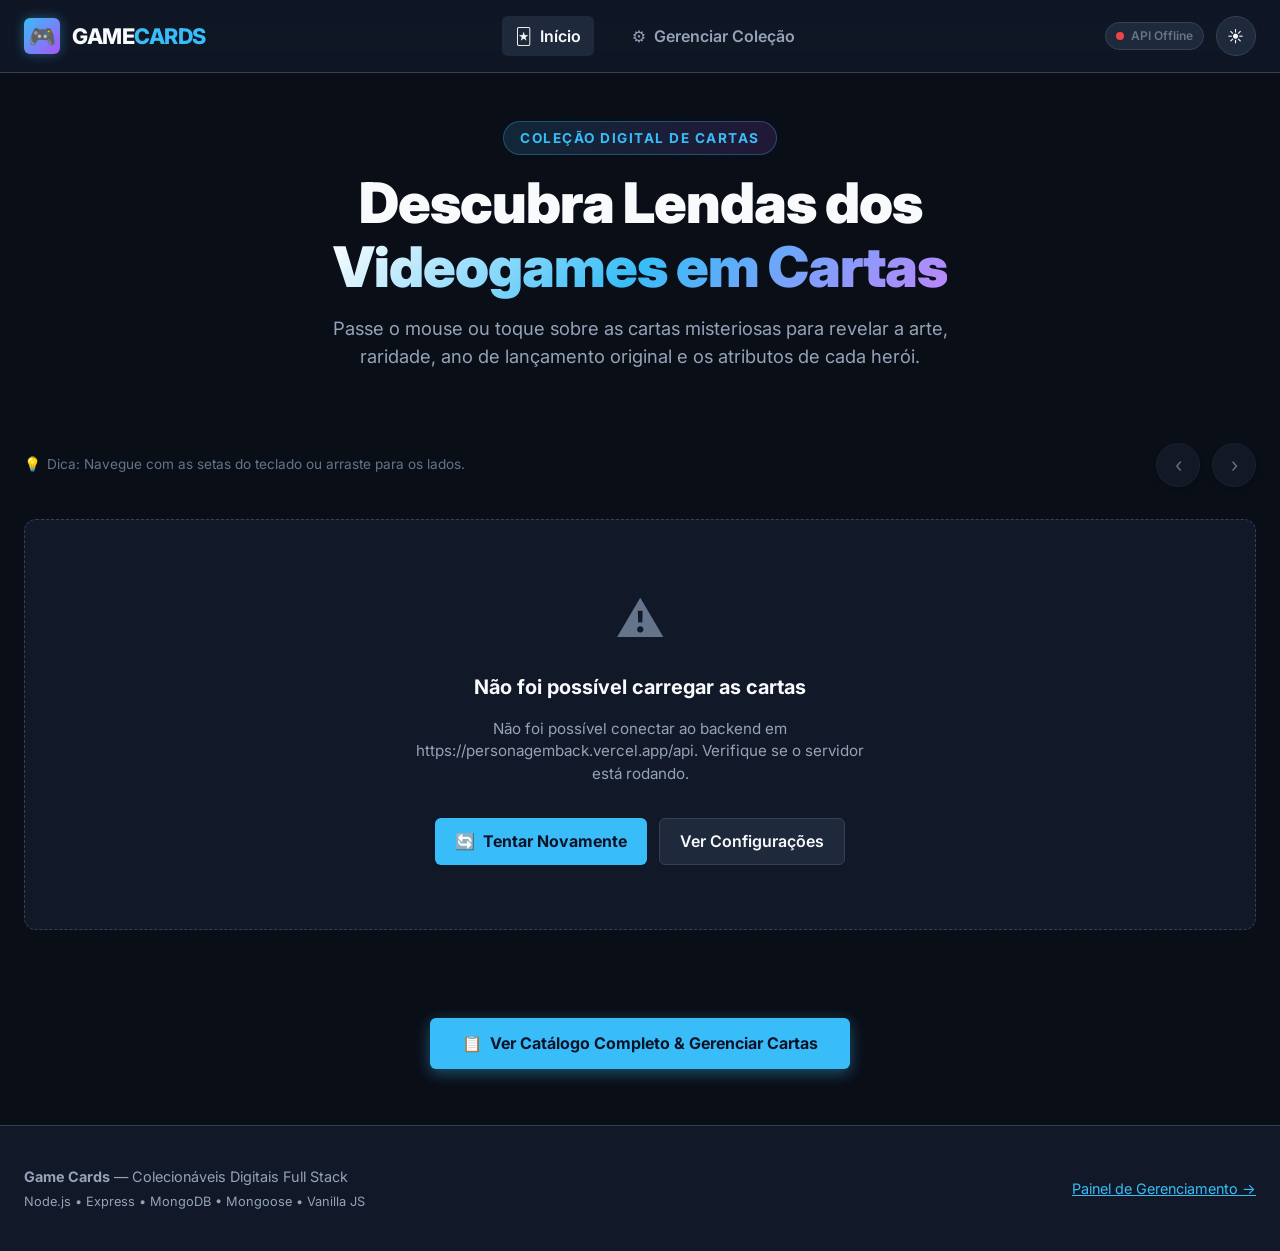
<file: index.html>
<!DOCTYPE html>
<html lang="pt-BR">
<head>
  <meta charset="UTF-8" />
  <meta name="viewport" content="width=device-width, initial-scale=1.0" />
  <meta name="description" content="Coleção digital de cartas colecionáveis de personagens de videogames clássicos e modernos." />
  <title>Game Cards — Coleção Digital de Personagens</title>

  <!-- Google Fonts -->
  <link rel="preconnect" href="https://fonts.googleapis.com" />
  <link rel="preconnect" href="https://fonts.gstatic.com" crossorigin />
  <link href="https://fonts.googleapis.com/css2?family=Inter:wght@400;500;600;700;800;900&display=swap" rel="stylesheet" />

  <!-- Estilos Globais -->
  <link rel="stylesheet" href="css/style.css" />
</head>
<body>
  <!-- Header / Barra de Navegação -->
  <header class="site-header">
    <div class="container nav-container">
      <a href="index.html" class="logo-link">
        <div class="logo-icon">🎮</div>
        <span>GAME<span style="color: var(--primary-accent);">CARDS</span></span>
      </a>

      <nav aria-label="Navegação Principal">
        <ul class="nav-menu">
          <li><a href="index.html" class="nav-link active"><span>🃏</span> Início</a></li>
          <li><a href="characters.html" class="nav-link"><span>⚙️</span> Gerenciar Coleção</a></li>
        </ul>
      </nav>

      <div class="nav-actions">
        <!-- Status da Conexão com a API -->
        <div class="api-status-badge" id="apiStatusBadge" title="Status da API REST">
          <span class="api-status-dot" id="apiStatusDot"></span>
          <span id="apiStatusText">Verificando...</span>
        </div>

        <!-- Botão Alternador de Tema -->
        <button id="themeToggleBtn" class="theme-toggle-btn" aria-label="Alternar entre tema claro e escuro" title="Alternar Tema">
          ☀️
        </button>
      </div>
    </div>
  </header>

  <!-- Conteúdo Principal -->
  <main>
    <!-- Hero Section -->
    <section class="hero-section">
      <div class="container">
        <div class="hero-tag">Coleção Digital de Cartas</div>
        <h1 class="hero-title">
          Descubra Lendas dos <br />
          <span class="hero-title-gradient">Videogames em Cartas</span>
        </h1>
        <p class="hero-subtitle">
          Passe o mouse ou toque sobre as cartas misteriosas para revelar a arte,
          raridade, ano de lançamento original e os atributos de cada herói.
        </p>
      </div>
    </section>

    <!-- Seção do Slider Interativo -->
    <section class="slider-section" aria-label="Carrossel de Cartas de Personagens">
      <div class="container">
        <!-- Controles Superiores do Slider -->
        <div class="slider-controls-top">
          <div class="slider-hint">
            <span>💡</span> Dica: Navegue com as setas do teclado ou arraste para os lados.
          </div>
          <div class="slider-nav-arrows">
            <button id="sliderPrevBtn" class="slider-btn" aria-label="Carta Anterior" title="Carta Anterior">
              ‹
            </button>
            <button id="sliderNextBtn" class="slider-btn" aria-label="Próxima Carta" title="Próxima Carta">
              ›
            </button>
          </div>
        </div>

        <!-- Feedback de Carregamento / Vazio / Erro -->
        <div id="sliderStatus" style="display: none;"></div>

        <!-- Viewport do Slider -->
        <div class="slider-viewport" id="sliderViewport">
          <div class="slider-track" id="sliderTrack">
            <!-- As cartas serão injetadas dinamicamente pelo slider.js -->
          </div>
        </div>

        <!-- Indicadores de Posição (Dots) -->
        <div class="slider-dots" id="sliderDots" role="tablist" aria-label="Indicadores de página de cartas"></div>

        <!-- Botão CTA para Gestão -->
        <div style="text-align: center; margin-top: 3.5rem;">
          <a href="characters.html" class="btn btn-primary" style="padding: 0.85rem 2rem; font-size: 1rem; box-shadow: 0 4px 15px rgba(56, 189, 248, 0.4);">
            <span>📋</span> Ver Catálogo Completo &amp; Gerenciar Cartas
          </a>
        </div>
      </div>
    </section>
  </main>

  <!-- Rodapé -->
  <footer class="site-footer">
    <div class="container footer-content">
      <div>
        <p><strong>Game Cards</strong> — Colecionáveis Digitais Full Stack</p>
        <p style="font-size: 0.8rem; margin-top: 0.25rem;">Node.js • Express • MongoDB • Mongoose • Vanilla JS</p>
      </div>
      <div>
        <a href="characters.html" style="text-decoration: underline; color: var(--primary-accent);">
          Painel de Gerenciamento &rarr;
        </a>
      </div>
    </div>
  </footer>

  <!-- Scripts -->
  <script src="js/api.js"></script>
  <script src="js/slider.js"></script>
  <script>
    // Inicialização do tema e status na página inicial
    document.addEventListener('DOMContentLoaded', () => {
      const themeBtn = document.getElementById('themeToggleBtn');
      const savedTheme = localStorage.getItem('GAME_CARDS_THEME') || 'dark';

      if (savedTheme === 'light') {
        document.body.classList.add('light-theme');
        if (themeBtn) themeBtn.textContent = '🌙';
      } else {
        document.body.classList.remove('light-theme');
        if (themeBtn) themeBtn.textContent = '☀️';
      }

      if (themeBtn) {
        themeBtn.addEventListener('click', () => {
          const isLight = document.body.classList.toggle('light-theme');
          localStorage.setItem('GAME_CARDS_THEME', isLight ? 'light' : 'dark');
          themeBtn.textContent = isLight ? '🌙' : '☀️';
        });
      }

      // Health Check do backend
      async function updateApiBadge() {
        const dot = document.getElementById('apiStatusDot');
        const text = document.getElementById('apiStatusText');
        if (!dot || !text) return;

        try {
          const res = await window.apiService.healthCheck();
          if (res && res.status === 'healthy') {
            dot.className = 'api-status-dot online';
            text.textContent = 'API Online';
          } else {
            dot.className = 'api-status-dot offline';
            text.textContent = 'API Degradada';
          }
        } catch {
          dot.className = 'api-status-dot offline';
          text.textContent = 'API Offline';
        }
      }

      updateApiBadge();
      setInterval(updateApiBadge, 25000);
    });
  </script>
</body>
</html>
</file>
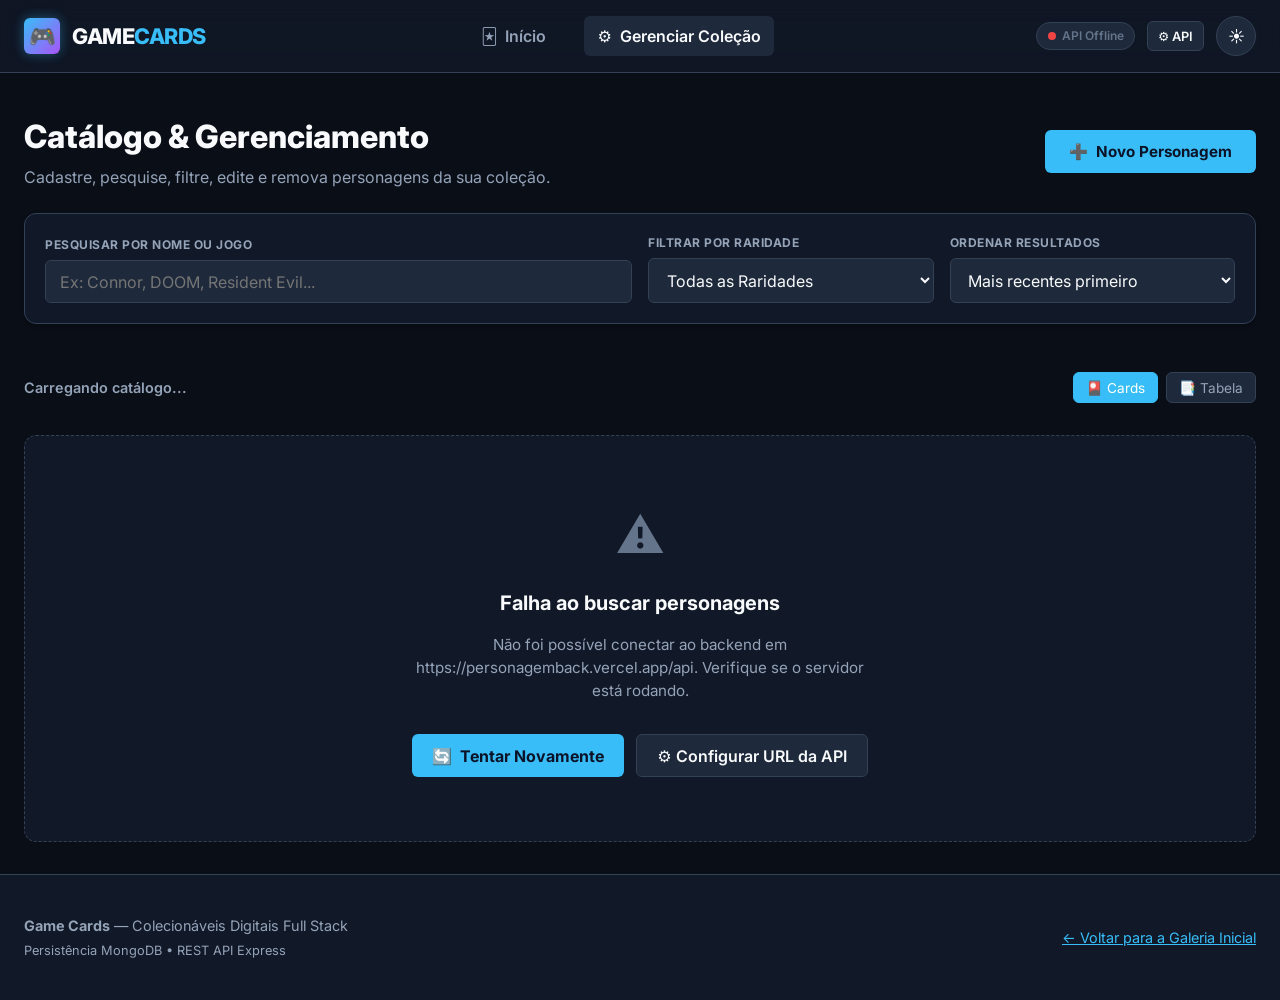
<file: characters.html>
<!DOCTYPE html>
<html lang="pt-BR">
<head>
  <meta charset="UTF-8" />
  <meta name="viewport" content="width=device-width, initial-scale=1.0" />
  <meta name="description" content="Gerenciamento de cartas de personagens: cadastro, edição, exclusão, filtros e busca." />
  <title>Gerenciar Personagens — Game Cards</title>

  <!-- Google Fonts -->
  <link rel="preconnect" href="https://fonts.googleapis.com" />
  <link rel="preconnect" href="https://fonts.gstatic.com" crossorigin />
  <link href="https://fonts.googleapis.com/css2?family=Inter:wght@400;500;600;700;800;900&display=swap" rel="stylesheet" />

  <!-- Estilos Globais -->
  <link rel="stylesheet" href="css/style.css" />
</head>
<body>
  <!-- Header / Barra de Navegação -->
  <header class="site-header">
    <div class="container nav-container">
      <a href="index.html" class="logo-link">
        <div class="logo-icon">🎮</div>
        <span>GAME<span style="color: var(--primary-accent);">CARDS</span></span>
      </a>

      <nav aria-label="Navegação Principal">
        <ul class="nav-menu">
          <li><a href="index.html" class="nav-link"><span>🃏</span> Início</a></li>
          <li><a href="characters.html" class="nav-link active"><span>⚙️</span> Gerenciar Coleção</a></li>
        </ul>
      </nav>

      <div class="nav-actions">
        <!-- Status da Conexão com a API -->
        <div class="api-status-badge" id="apiStatusBadge" title="Status da API REST">
          <span class="api-status-dot" id="apiStatusDot"></span>
          <span id="apiStatusText">Verificando...</span>
        </div>

        <!-- Botão para Configurar URL da API -->
        <button id="configApiBtn" class="btn btn-secondary btn-sm" title="Configurar URL da API (Local / Vercel)" style="padding: 0.4rem 0.6rem;">
          ⚙️ API
        </button>

        <!-- Botão Alternador de Tema -->
        <button id="themeToggleBtn" class="theme-toggle-btn" aria-label="Alternar entre tema claro e escuro" title="Alternar Tema">
          ☀️
        </button>
      </div>
    </div>
  </header>

  <!-- Conteúdo Principal -->
  <main class="container">
    <section class="manage-header-section">
      <div class="manage-title-row">
        <div>
          <h1 class="manage-title">Catálogo &amp; Gerenciamento</h1>
          <p style="color: var(--text-secondary); margin-top: 0.25rem;">
            Cadastre, pesquise, filtre, edite e remova personagens da sua coleção.
          </p>
        </div>
        <div>
          <button id="addCharacterBtn" class="btn btn-primary" style="padding: 0.75rem 1.5rem; font-size: 0.95rem;">
            <span>➕</span> Novo Personagem
          </button>
        </div>
      </div>

      <!-- Barra de Filtros, Busca e Ordenação -->
      <div class="filters-toolbar" role="search" aria-label="Filtros de personagens">
        <!-- Campo de Busca Textual -->
        <div class="filter-group" style="grid-column: span 2;">
          <label for="searchInput" class="filter-label">Pesquisar por Nome ou Jogo</label>
          <input
            type="text"
            id="searchInput"
            class="form-control"
            placeholder="Ex: Connor, DOOM, Resident Evil..."
            autocomplete="off"
          />
        </div>

        <!-- Filtro por Raridade -->
        <div class="filter-group">
          <label for="rarityFilter" class="filter-label">Filtrar por Raridade</label>
          <select id="rarityFilter" class="form-control">
            <option value="">Todas as Raridades</option>
            <option value="Comum">Comum</option>
            <option value="Incomum">Incomum</option>
            <option value="Rara">Rara</option>
            <option value="Épica">Épica</option>
            <option value="Lendária">Lendária</option>
            <option value="Mítica">Mítica</option>
          </select>
        </div>

        <!-- Ordenação -->
        <div class="filter-group">
          <label for="sortSelect" class="filter-label">Ordenar Resultados</label>
          <select id="sortSelect" class="form-control">
            <option value="createdAt_desc">Mais recentes primeiro</option>
            <option value="createdAt_asc">Mais antigos primeiro</option>
            <option value="price_asc">Preço: Menor para Maior</option>
            <option value="price_desc">Preço: Maior para Menor</option>
            <option value="releaseDate_desc">Lançamento: Mais Recente</option>
            <option value="releaseDate_asc">Lançamento: Mais Antigo</option>
            <option value="name_asc">Nome do Personagem (A-Z)</option>
          </select>
        </div>
      </div>
    </section>

    <!-- Barra de Alternância de Exibição -->
    <div class="view-switch-bar">
      <span class="results-counter" id="resultsCount">Carregando catálogo...</span>
      <div class="view-buttons">
        <button id="gridViewBtn" class="view-btn active" title="Visualização em Cards">🎴 Cards</button>
        <button id="tableViewBtn" class="view-btn" title="Visualização em Tabela">📑 Tabela</button>
      </div>
    </div>

    <!-- Container de Estados: Loading, Vazio, Erro -->
    <div id="manageStatus" style="display: none;"></div>

    <!-- Visualização em Grid de Cards -->
    <section id="charactersGrid" class="characters-grid" aria-label="Grade de Personagens"></section>

    <!-- Visualização em Tabela -->
    <div id="charactersTableWrap" class="table-responsive" style="display: none;">
      <table class="characters-table">
        <thead>
          <tr>
            <th>Miniatura</th>
            <th>Personagem</th>
            <th>Jogo de Origem</th>
            <th>Raridade</th>
            <th>Lançamento</th>
            <th>Preço</th>
            <th>Ações</th>
          </tr>
        </thead>
        <tbody id="charactersTableBody"></tbody>
      </table>
    </div>
  </main>

  <!-- ==========================================
       MODAL DE CADASTRO / EDIÇÃO
       ========================================== -->
  <div id="characterModal" class="modal-backdrop" role="dialog" aria-modal="true" aria-labelledby="modalTitle">
    <div class="modal-container">
      <div class="modal-header">
        <h2 id="modalTitle" class="modal-title">Cadastrar Novo Personagem</h2>
        <button id="modalCloseBtn" class="modal-close-btn" aria-label="Fechar">&times;</button>
      </div>

      <form id="characterForm">
        <div class="modal-body">
          <input type="hidden" id="charId" />

          <!-- Nome -->
          <div class="filter-group">
            <label for="charName" class="filter-label">Nome do Personagem *</label>
            <input type="text" id="charName" class="form-control" placeholder="Ex: Geralt de Rívia" required minlength="2" maxlength="100" />
          </div>

          <!-- Jogo -->
          <div class="filter-group">
            <label for="charGame" class="filter-label">Jogo de Origem *</label>
            <input type="text" id="charGame" class="form-control" placeholder="Ex: The Witcher 3: Wild Hunt" required minlength="2" maxlength="120" />
          </div>

          <!-- Data de Lançamento e Raridade (em linha) -->
          <div style="display: grid; grid-template-columns: 1fr 1fr; gap: 1rem;">
            <div class="filter-group">
              <label for="charReleaseDate" class="filter-label">Data de Lançamento *</label>
              <input type="date" id="charReleaseDate" class="form-control" required />
            </div>

            <div class="filter-group">
              <label for="charRarity" class="filter-label">Raridade da Carta *</label>
              <select id="charRarity" class="form-control" required>
                <option value="Comum">Comum</option>
                <option value="Incomum">Incomum</option>
                <option value="Rara">Rara</option>
                <option value="Épica">Épica</option>
                <option value="Lendária">Lendária</option>
                <option value="Mítica">Mítica</option>
              </select>
            </div>
          </div>

          <!-- Preço -->
          <div class="filter-group">
            <label for="charPrice" class="filter-label">Preço da Carta (R$) *</label>
            <input type="number" id="charPrice" class="form-control" placeholder="Ex: 49.90" step="0.01" min="0" required />
          </div>

          <!-- URL ou Caminho da Imagem -->
          <div class="filter-group">
            <label for="charImageUrl" class="filter-label">URL ou Caminho da Imagem *</label>
            <input type="text" id="charImageUrl" class="form-control" placeholder="Ex: assets/placeholders/connor-detroit.svg ou URL web" required />
            <small style="color: var(--text-muted); font-size: 0.75rem; margin-top: 0.25rem;">
              Selecione um placeholder local rápido ou digite um caminho/URL:
            </small>
            <div class="placeholder-suggestions">
              <span class="placeholder-pill" data-path="assets/placeholders/connor-detroit.svg">Connor (Detroit)</span>
              <span class="placeholder-pill" data-path="assets/placeholders/arthur-morgan-rdr2.svg">Arthur (RDR2)</span>
              <span class="placeholder-pill" data-path="assets/placeholders/doom-slayer-doom.svg">Doom Slayer</span>
              <span class="placeholder-pill" data-path="assets/placeholders/bayonetta.svg">Bayonetta</span>
              <span class="placeholder-pill" data-path="assets/placeholders/leon-resident-evil.svg">Leon (RE2)</span>
              <span class="placeholder-pill" data-path="assets/placeholders/default-card.svg">Padrão Geral</span>
            </div>
          </div>

          <!-- Descrição Opcional -->
          <div class="filter-group">
            <label for="charDescription" class="filter-label">Descrição / Lore (Opcional)</label>
            <textarea id="charDescription" class="form-control" rows="3" placeholder="Breve biografia ou curiosidade sobre o personagem..." maxlength="1000"></textarea>
          </div>
        </div>

        <div class="modal-footer">
          <button type="button" id="modalCancelBtn" class="btn btn-secondary">Cancelar</button>
          <button type="submit" id="modalSaveBtn" class="btn btn-primary">Salvar Personagem</button>
        </div>
      </form>
    </div>
  </div>

  <!-- ==========================================
       MODAL DE CONFIRMAÇÃO DE EXCLUSÃO
       ========================================== -->
  <div id="deleteModal" class="modal-backdrop" role="dialog" aria-modal="true" aria-labelledby="deleteModalTitle">
    <div class="modal-container" style="max-width: 440px;">
      <div class="modal-header">
        <h2 id="deleteModalTitle" class="modal-title" style="color: var(--danger);">Confirmar Exclusão</h2>
        <button id="deleteCloseBtn" class="modal-close-btn">&times;</button>
      </div>
      <div class="modal-body">
        <p>Tem certeza de que deseja remover o personagem <strong id="deleteCharName"></strong> da coleção?</p>
        <p style="color: var(--text-muted); font-size: 0.85rem;">
          Esta ação excluirá permanentemente o registro no banco de dados MongoDB e não poderá ser desfeita.
        </p>
      </div>
      <div class="modal-footer">
        <button type="button" id="cancelDeleteBtn" class="btn btn-secondary">Cancelar</button>
        <button type="button" id="confirmDeleteBtn" class="btn btn-danger">Sim, Excluir</button>
      </div>
    </div>
  </div>

  <!-- ==========================================
       MODAL DE DETALHES COMPLETOS
       ========================================== -->
  <div id="detailModal" class="modal-backdrop" role="dialog" aria-modal="true" aria-labelledby="detailModalTitle">
    <div class="modal-container" style="max-width: 520px;">
      <div class="modal-header">
        <h2 id="detailModalTitle" class="modal-title">Ficha do Personagem</h2>
        <button id="detailModalClose" class="modal-close-btn">&times;</button>
      </div>
      <div class="modal-body" id="detailModalBody"></div>
      <div class="modal-footer">
        <button type="button" class="btn btn-secondary" onclick="document.getElementById('detailModal').classList.remove('open')">Fechar</button>
      </div>
    </div>
  </div>

  <!-- ==========================================
       MODAL DE CONFIGURAÇÃO DA URL DA API
       ========================================== -->
  <div id="configApiModal" class="modal-backdrop" role="dialog" aria-modal="true" aria-labelledby="configApiTitle">
    <div class="modal-container" style="max-width: 480px;">
      <div class="modal-header">
        <h2 id="configApiTitle" class="modal-title">Configurar URL da API</h2>
        <button id="configApiCloseBtn" class="modal-close-btn">&times;</button>
      </div>
      <form id="configApiForm">
        <div class="modal-body">
          <p style="font-size: 0.9rem; color: var(--text-secondary);">
            Como o frontend pode ser hospedado em um domínio independente da API (ex: Vercel),
            você pode configurar o endereço da API diretamente aqui sem alterar o código.
          </p>
          <div class="filter-group">
            <label for="apiUrlInput" class="filter-label">Endpoint Base da API</label>
            <input type="text" id="apiUrlInput" class="form-control" placeholder="http://localhost:5000/api ou https://meu-backend.vercel.app/api" required />
          </div>
        </div>
        <div class="modal-footer">
          <button type="button" id="resetApiUrlBtn" class="btn btn-secondary" style="margin-right: auto;">Restaurar Padrão</button>
          <button type="button" id="configApiCancelBtn" class="btn btn-secondary">Cancelar</button>
          <button type="submit" class="btn btn-primary">Salvar URL</button>
        </div>
      </form>
    </div>
  </div>

  <!-- Container de Toasts -->
  <div id="toastContainer" class="toast-container" aria-live="polite"></div>

  <!-- Rodapé -->
  <footer class="site-footer">
    <div class="container footer-content">
      <div>
        <p><strong>Game Cards</strong> — Colecionáveis Digitais Full Stack</p>
        <p style="font-size: 0.8rem; margin-top: 0.25rem;">Persistência MongoDB • REST API Express</p>
      </div>
      <div>
        <a href="index.html" style="text-decoration: underline; color: var(--primary-accent);">
          &larr; Voltar para a Galeria Inicial
        </a>
      </div>
    </div>
  </footer>

  <!-- Scripts -->
  <script src="js/api.js"></script>
  <script src="js/characters.js"></script>
</body>
</html>
</file>
<file: css/style.css>
/* ==========================================================================
   GAME CARDS — DESIGN SYSTEM & ESTILOS PRINCIPAIS
   Tema Escuro Padrão com Suporte a Tema Claro
   Identidade Visual por Raridade & Efeito Blur nas Cartas
   ========================================================================== */

:root {
  /* Paleta Base - Tema Escuro (Default) */
  --bg-primary: #0a0e17;
  --bg-secondary: #111827;
  --bg-card: #182234;
  --bg-card-hover: #1e2c42;
  --bg-surface: #1e293b;
  --bg-overlay: rgba(10, 14, 23, 0.85);

  --text-primary: #f8fafc;
  --text-secondary: #94a3b8;
  --text-muted: #64748b;

  --border-color: #334155;
  --border-focus: #38bdf8;

  --primary-accent: #38bdf8;
  --primary-hover: #0284c7;
  --danger: #ef4444;
  --danger-hover: #dc2626;
  --success: #10b981;
  --warning: #f59e0b;

  /* Raridades - Cores & Gradientes */
  --rarity-comum: #94a3b8;
  --rarity-comum-bg: rgba(148, 163, 184, 0.12);
  --rarity-comum-glow: 0 0 16px rgba(148, 163, 184, 0.35);

  --rarity-incomum: #10b981;
  --rarity-incomum-bg: rgba(16, 185, 129, 0.15);
  --rarity-incomum-glow: 0 0 20px rgba(16, 185, 129, 0.45);

  --rarity-rara: #3b82f6;
  --rarity-rara-bg: rgba(59, 130, 246, 0.15);
  --rarity-rara-glow: 0 0 24px rgba(59, 130, 246, 0.5);

  --rarity-epica: #a855f7;
  --rarity-epica-bg: rgba(168, 85, 247, 0.18);
  --rarity-epica-glow: 0 0 28px rgba(168, 85, 247, 0.55);

  --rarity-lendaria: #f59e0b;
  --rarity-lendaria-bg: rgba(245, 158, 11, 0.2);
  --rarity-lendaria-glow: 0 0 32px rgba(245, 158, 11, 0.65);

  --rarity-mitica: #f43f5e;
  --rarity-mitica-gradient: linear-gradient(135deg, #f43f5e, #ec4899, #8b5cf6, #06b6d4);
  --rarity-mitica-bg: rgba(244, 63, 94, 0.22);
  --rarity-mitica-glow: 0 0 36px rgba(244, 63, 94, 0.7);

  /* Sombras & Efeitos */
  --shadow-sm: 0 2px 4px rgba(0, 0, 0, 0.3);
  --shadow-md: 0 8px 16px rgba(0, 0, 0, 0.4);
  --shadow-lg: 0 16px 32px rgba(0, 0, 0, 0.55);
  --shadow-card: 0 12px 24px rgba(0, 0, 0, 0.5);

  --radius-sm: 6px;
  --radius-md: 12px;
  --radius-lg: 18px;
  --radius-full: 9999px;

  --transition-fast: 0.15s ease;
  --transition-normal: 0.3s ease;
  --transition-slow: 0.5s cubic-bezier(0.16, 1, 0.3, 1);

  --blur-intensity: 10px;
}

/* Tema Claro */
body.light-theme {
  --bg-primary: #f1f5f9;
  --bg-secondary: #ffffff;
  --bg-card: #ffffff;
  --bg-card-hover: #f8fafc;
  --bg-surface: #e2e8f0;
  --bg-overlay: rgba(241, 245, 249, 0.88);

  --text-primary: #0f172a;
  --text-secondary: #475569;
  --text-muted: #64748b;

  --border-color: #cbd5e1;
  --border-focus: #0284c7;

  --primary-accent: #0284c7;
  --primary-hover: #0369a1;

  --shadow-sm: 0 2px 4px rgba(0, 0, 0, 0.05);
  --shadow-md: 0 8px 16px rgba(0, 0, 0, 0.08);
  --shadow-lg: 0 16px 32px rgba(0, 0, 0, 0.12);
  --shadow-card: 0 10px 25px rgba(0, 0, 0, 0.1);
}

/* ==========================================================================
   RESET & TIPOGRAFIA
   ========================================================================== */

* {
  margin: 0;
  padding: 0;
  box-sizing: border-box;
}

html {
  font-family: 'Inter', system-ui, -apple-system, BlinkMacSystemFont, 'Segoe UI', Roboto, sans-serif;
  scroll-behavior: smooth;
  font-size: 16px;
}

body {
  background-color: var(--bg-primary);
  color: var(--text-primary);
  min-height: 100vh;
  display: flex;
  flex-direction: column;
  line-height: 1.5;
  transition: background-color var(--transition-normal), color var(--transition-normal);
  overflow-x: hidden;
}

a {
  color: inherit;
  text-decoration: none;
}

button, input, select, textarea {
  font-family: inherit;
  font-size: inherit;
  color: inherit;
}

button {
  cursor: pointer;
  border: none;
  background: none;
}

img {
  max-width: 100%;
  display: block;
}

.container {
  width: 100%;
  max-width: 1280px;
  margin: 0 auto;
  padding: 0 1.5rem;
}

/* ==========================================================================
   HEADER & NAVEGAÇÃO
   ========================================================================== */

.site-header {
  position: sticky;
  top: 0;
  z-index: 100;
  background-color: rgba(17, 24, 39, 0.85);
  backdrop-filter: blur(12px);
  -webkit-backdrop-filter: blur(12px);
  border-bottom: 1px solid var(--border-color);
  transition: background-color var(--transition-normal), border-color var(--transition-normal);
}

body.light-theme .site-header {
  background-color: rgba(255, 255, 255, 0.88);
}

.nav-container {
  display: flex;
  align-items: center;
  justify-content: space-between;
  height: 4.5rem;
}

.logo-link {
  display: flex;
  align-items: center;
  gap: 0.75rem;
  font-weight: 800;
  font-size: 1.35rem;
  letter-spacing: -0.5px;
}

.logo-icon {
  width: 2.25rem;
  height: 2.25rem;
  background: linear-gradient(135deg, var(--primary-accent), #a855f7);
  border-radius: var(--radius-sm);
  display: flex;
  align-items: center;
  justify-content: center;
  box-shadow: 0 0 12px rgba(56, 189, 248, 0.4);
}

.nav-menu {
  display: flex;
  align-items: center;
  gap: 1.5rem;
  list-style: none;
}

.nav-link {
  font-weight: 600;
  color: var(--text-secondary);
  padding: 0.5rem 0.85rem;
  border-radius: var(--radius-sm);
  transition: color var(--transition-fast), background-color var(--transition-fast);
  display: flex;
  align-items: center;
  gap: 0.5rem;
}

.nav-link:hover, .nav-link.active {
  color: var(--text-primary);
  background-color: var(--bg-surface);
}

.nav-actions {
  display: flex;
  align-items: center;
  gap: 0.75rem;
}

.theme-toggle-btn {
  width: 2.5rem;
  height: 2.5rem;
  border-radius: var(--radius-full);
  display: flex;
  align-items: center;
  justify-content: center;
  background-color: var(--bg-surface);
  color: var(--text-primary);
  border: 1px solid var(--border-color);
  transition: transform var(--transition-fast), background-color var(--transition-fast);
}

.theme-toggle-btn:hover {
  transform: rotate(15deg) scale(1.05);
}

.api-status-badge {
  display: inline-flex;
  align-items: center;
  gap: 0.4rem;
  font-size: 0.75rem;
  font-weight: 600;
  padding: 0.25rem 0.65rem;
  border-radius: var(--radius-full);
  background-color: var(--bg-surface);
  border: 1px solid var(--border-color);
  color: var(--text-muted);
}

.api-status-dot {
  width: 0.5rem;
  height: 0.5rem;
  border-radius: 50%;
  background-color: var(--text-muted);
}

.api-status-dot.online {
  background-color: var(--success);
  box-shadow: 0 0 8px var(--success);
}

.api-status-dot.offline {
  background-color: var(--danger);
}

/* ==========================================================================
   HERO SECTION
   ========================================================================== */

.hero-section {
  padding: 3rem 0 1.5rem;
  text-align: center;
}

.hero-tag {
  display: inline-flex;
  align-items: center;
  gap: 0.5rem;
  background: linear-gradient(90deg, rgba(56, 189, 248, 0.15), rgba(168, 85, 247, 0.15));
  border: 1px solid rgba(56, 189, 248, 0.3);
  padding: 0.35rem 1rem;
  border-radius: var(--radius-full);
  font-size: 0.85rem;
  font-weight: 700;
  color: var(--primary-accent);
  margin-bottom: 1rem;
  text-transform: uppercase;
  letter-spacing: 1.5px;
}

.hero-title {
  font-size: clamp(2rem, 5vw, 3.5rem);
  font-weight: 900;
  line-height: 1.15;
  margin-bottom: 1rem;
  letter-spacing: -1px;
}

.hero-title-gradient {
  background: linear-gradient(135deg, #ffffff 0%, var(--primary-accent) 50%, #c084fc 100%);
  -webkit-background-clip: text;
  -webkit-text-fill-color: transparent;
}

body.light-theme .hero-title-gradient {
  background: linear-gradient(135deg, #0f172a 0%, #0284c7 50%, #7e22ce 100%);
  -webkit-background-clip: text;
  -webkit-text-fill-color: transparent;
}

.hero-subtitle {
  font-size: 1.15rem;
  color: var(--text-secondary);
  max-width: 640px;
  margin: 0 auto 1.5rem;
}

/* ==========================================================================
   SLIDER PRINCIPAL DE CARTAS
   ========================================================================== */

.slider-section {
  padding: 1.5rem 0 3.5rem;
  position: relative;
}

.slider-controls-top {
  display: flex;
  align-items: center;
  justify-content: space-between;
  margin-bottom: 1.5rem;
}

.slider-hint {
  font-size: 0.85rem;
  color: var(--text-muted);
  display: flex;
  align-items: center;
  gap: 0.4rem;
}

.slider-nav-arrows {
  display: flex;
  gap: 0.75rem;
}

.slider-btn {
  width: 2.75rem;
  height: 2.75rem;
  border-radius: 50%;
  background-color: var(--bg-surface);
  border: 1px solid var(--border-color);
  color: var(--text-primary);
  display: flex;
  align-items: center;
  justify-content: center;
  font-size: 1.25rem;
  transition: all var(--transition-fast);
  box-shadow: var(--shadow-sm);
}

.slider-btn:hover:not(:disabled) {
  background-color: var(--primary-accent);
  color: #ffffff;
  border-color: var(--primary-accent);
  transform: scale(1.08);
}

.slider-btn:disabled {
  opacity: 0.4;
  cursor: not-allowed;
}

/* Wrapper e Trilha do Slider */
.slider-viewport {
  overflow: hidden;
  position: relative;
  padding: 1.5rem 0.5rem;
  cursor: grab;
  user-select: none;
}

.slider-viewport.grabbing {
  cursor: grabbing;
}

.slider-track {
  display: flex;
  gap: 2rem;
  transition: transform var(--transition-slow);
  will-change: transform;
}

/* Indicadores de Posição (Dots) */
.slider-dots {
  display: flex;
  justify-content: center;
  align-items: center;
  gap: 0.5rem;
  margin-top: 1.75rem;
}

.slider-dot {
  width: 0.75rem;
  height: 0.75rem;
  border-radius: var(--radius-full);
  background-color: var(--border-color);
  transition: all var(--transition-fast);
  border: none;
  padding: 0;
}

.slider-dot.active {
  width: 2rem;
  background-color: var(--primary-accent);
  box-shadow: 0 0 10px var(--primary-accent);
}

/* ==========================================================================
   ESTRUTURA VISUAL DA CARTA & EFEITO BLUR MISTERIOSO
   ========================================================================== */

.game-card {
  flex: 0 0 320px;
  width: 320px;
  background-color: var(--bg-card);
  border-radius: var(--radius-lg);
  border: 2px solid var(--border-color);
  box-shadow: var(--shadow-card);
  overflow: hidden;
  position: relative;
  transition: transform var(--transition-normal), box-shadow var(--transition-normal), border-color var(--transition-normal);
  display: flex;
  flex-direction: column;
  outline: none;
}

/* Identidades Visuais de Raridade para as Cartas */
.game-card.rarity-comum {
  --current-rarity-color: var(--rarity-comum);
  --current-rarity-glow: var(--rarity-comum-glow);
}
.game-card.rarity-incomum {
  --current-rarity-color: var(--rarity-incomum);
  --current-rarity-glow: var(--rarity-incomum-glow);
}
.game-card.rarity-rara {
  --current-rarity-color: var(--rarity-rara);
  --current-rarity-glow: var(--rarity-rara-glow);
}
.game-card.rarity-epica {
  --current-rarity-color: var(--rarity-epica);
  --current-rarity-glow: var(--rarity-epica-glow);
}
.game-card.rarity-lendaria {
  --current-rarity-color: var(--rarity-lendaria);
  --current-rarity-glow: var(--rarity-lendaria-glow);
}
.game-card.rarity-mitica {
  --current-rarity-color: var(--rarity-mitica);
  --current-rarity-glow: var(--rarity-mitica-glow);
}

/* Recipiente da Imagem com Blur */
.card-media-wrapper {
  position: relative;
  width: 100%;
  height: 380px;
  overflow: hidden;
  background-color: #050811;
}

/* Imagem Desfocada por Padrão */
.card-image {
  width: 100%;
  height: 100%;
  object-fit: cover;
  filter: blur(var(--blur-intensity)) brightness(0.65);
  transform: scale(1.08);
  transition: filter var(--transition-slow), transform var(--transition-slow);
  will-change: filter, transform;
}

/* Overlay de "Carta Misteriosa" (Aparece no estado desfocado) */
.card-mystery-overlay {
  position: absolute;
  top: 0;
  left: 0;
  width: 100%;
  height: 100%;
  display: flex;
  flex-direction: column;
  align-items: center;
  justify-content: center;
  gap: 0.5rem;
  background: radial-gradient(circle, rgba(10, 14, 23, 0.4) 0%, rgba(10, 14, 23, 0.8) 100%);
  opacity: 1;
  transition: opacity var(--transition-normal);
  pointer-events: none;
}

.mystery-icon {
  width: 3.5rem;
  height: 3.5rem;
  border-radius: 50%;
  background: rgba(255, 255, 255, 0.08);
  border: 1px solid rgba(255, 255, 255, 0.2);
  display: flex;
  align-items: center;
  justify-content: center;
  font-size: 1.5rem;
  color: var(--primary-accent);
  animation: pulse-mystery 2s infinite ease-in-out;
}

.mystery-text {
  font-size: 0.75rem;
  font-weight: 700;
  letter-spacing: 2px;
  color: #e2e8f0;
  text-transform: uppercase;
}

@keyframes pulse-mystery {
  0%, 100% {
    transform: scale(1);
    box-shadow: 0 0 10px rgba(56, 189, 248, 0.3);
  }
  50% {
    transform: scale(1.08);
    box-shadow: 0 0 20px rgba(56, 189, 248, 0.6);
  }
}

/* Badge de Raridade (Sempre Visível no topo da carta) */
.card-rarity-badge {
  position: absolute;
  top: 1rem;
  right: 1rem;
  z-index: 5;
  font-size: 0.7rem;
  font-weight: 800;
  text-transform: uppercase;
  letter-spacing: 1px;
  padding: 0.3rem 0.75rem;
  border-radius: var(--radius-full);
  background-color: var(--bg-surface);
  color: var(--current-rarity-color);
  border: 1.5px solid var(--current-rarity-color);
  box-shadow: 0 2px 8px rgba(0, 0, 0, 0.4);
}

.game-card.rarity-mitica .card-rarity-badge {
  background: var(--rarity-mitica-gradient);
  color: #ffffff;
  border: none;
}

/* Área de Informações da Carta */
.card-content {
  padding: 1.25rem;
  background-color: var(--bg-card);
  border-top: 1px solid var(--border-color);
  display: flex;
  flex-direction: column;
  gap: 0.5rem;
  position: relative;
  z-index: 2;
  transition: transform var(--transition-normal), background-color var(--transition-normal);
}

.card-title {
  font-size: 1.25rem;
  font-weight: 800;
  line-height: 1.2;
  color: var(--text-primary);
  white-space: nowrap;
  overflow: hidden;
  text-overflow: ellipsis;
}

.card-game {
  font-size: 0.875rem;
  font-weight: 600;
  color: var(--text-secondary);
  white-space: nowrap;
  overflow: hidden;
  text-overflow: ellipsis;
}

.card-meta-row {
  display: flex;
  align-items: center;
  justify-content: space-between;
  margin-top: 0.5rem;
  padding-top: 0.65rem;
  border-top: 1px dashed var(--border-color);
}

.card-release-year {
  font-size: 0.75rem;
  font-weight: 700;
  color: var(--text-muted);
  letter-spacing: 0.5px;
}

.card-price {
  font-size: 1.15rem;
  font-weight: 800;
  color: var(--primary-accent);
}

/* Efeito Hover, Foco de Teclado e Toque Ativo (REVELAÇÃO DO BLUR) */
.game-card:hover,
.game-card:focus-visible,
.game-card.revealed {
  transform: translateY(-8px) scale(1.02);
  border-color: var(--current-rarity-color);
  box-shadow: var(--current-rarity-glow);
}

.game-card:hover .card-image,
.game-card:focus-visible .card-image,
.game-card.revealed .card-image {
  filter: blur(0px) brightness(1);
  transform: scale(1);
}

.game-card:hover .card-mystery-overlay,
.game-card:focus-visible .card-mystery-overlay,
.game-card.revealed .card-mystery-overlay {
  opacity: 0;
}

.game-card:hover .card-title,
.game-card:focus-visible .card-title,
.game-card.revealed .card-title {
  color: var(--current-rarity-color);
}

/* ==========================================================================
   PÁGINA DE GERENCIAMENTO (CHARACTERS.HTML)
   ========================================================================== */

.manage-header-section {
  padding: 2.5rem 0 1.5rem;
  display: flex;
  flex-direction: column;
  gap: 1.5rem;
}

.manage-title-row {
  display: flex;
  align-items: center;
  justify-content: space-between;
  flex-wrap: wrap;
  gap: 1rem;
}

.manage-title {
  font-size: 2rem;
  font-weight: 800;
}

/* Barra de Filtros e Busca */
.filters-toolbar {
  background-color: var(--bg-secondary);
  border: 1px solid var(--border-color);
  border-radius: var(--radius-md);
  padding: 1.25rem;
  display: grid;
  grid-template-columns: repeat(auto-fit, minmax(200px, 1fr));
  gap: 1rem;
  align-items: end;
  box-shadow: var(--shadow-sm);
}

.filter-group {
  display: flex;
  flex-direction: column;
  gap: 0.4rem;
}

.filter-label {
  font-size: 0.75rem;
  font-weight: 700;
  text-transform: uppercase;
  letter-spacing: 0.5px;
  color: var(--text-secondary);
}

.form-control {
  width: 100%;
  padding: 0.65rem 0.85rem;
  background-color: var(--bg-surface);
  border: 1px solid var(--border-color);
  border-radius: var(--radius-sm);
  color: var(--text-primary);
  outline: none;
  transition: border-color var(--transition-fast), box-shadow var(--transition-fast);
}

.form-control:focus {
  border-color: var(--border-focus);
  box-shadow: 0 0 0 3px rgba(56, 189, 248, 0.2);
}

/* Botões */
.btn {
  display: inline-flex;
  align-items: center;
  justify-content: center;
  gap: 0.5rem;
  padding: 0.65rem 1.25rem;
  font-weight: 600;
  border-radius: var(--radius-sm);
  transition: all var(--transition-fast);
  white-space: nowrap;
}

.btn-primary {
  background-color: var(--primary-accent);
  color: #0b1329;
  font-weight: 700;
}

.btn-primary:hover {
  background-color: var(--primary-hover);
  color: #ffffff;
}

.btn-secondary {
  background-color: var(--bg-surface);
  border: 1px solid var(--border-color);
  color: var(--text-primary);
}

.btn-secondary:hover {
  background-color: var(--border-color);
}

.btn-danger {
  background-color: var(--danger);
  color: #ffffff;
}

.btn-danger:hover {
  background-color: var(--danger-hover);
}

.btn-sm {
  padding: 0.4rem 0.75rem;
  font-size: 0.8rem;
}

/* Grid e Tabela de Personagens */
.view-switch-bar {
  display: flex;
  align-items: center;
  justify-content: space-between;
  margin: 1.5rem 0 1rem;
}

.results-counter {
  font-size: 0.9rem;
  color: var(--text-secondary);
  font-weight: 600;
}

.view-buttons {
  display: flex;
  gap: 0.5rem;
}

.view-btn {
  padding: 0.4rem 0.75rem;
  border-radius: var(--radius-sm);
  background-color: var(--bg-surface);
  color: var(--text-secondary);
  border: 1px solid var(--border-color);
  font-size: 0.85rem;
}

.view-btn.active {
  background-color: var(--primary-accent);
  color: #ffffff;
  border-color: var(--primary-accent);
}

/* Visualização em Grid */
.characters-grid {
  display: grid;
  grid-template-columns: repeat(auto-fill, minmax(280px, 1fr));
  gap: 1.75rem;
  margin-bottom: 3rem;
}

/* Card na Listagem de Gerenciamento */
.manage-card {
  background-color: var(--bg-card);
  border: 1px solid var(--border-color);
  border-radius: var(--radius-md);
  overflow: hidden;
  box-shadow: var(--shadow-sm);
  display: flex;
  flex-direction: column;
  transition: transform var(--transition-fast), border-color var(--transition-fast);
}

.manage-card:hover {
  transform: translateY(-4px);
  border-color: var(--border-focus);
}

.manage-card-img-wrap {
  position: relative;
  width: 100%;
  height: 200px;
  background-color: #050811;
  overflow: hidden;
}

.manage-card-img {
  width: 100%;
  height: 100%;
  object-fit: cover;
}

.manage-card-body {
  padding: 1.25rem;
  display: flex;
  flex-direction: column;
  flex: 1;
  gap: 0.5rem;
}

.manage-card-actions {
  display: flex;
  gap: 0.5rem;
  margin-top: auto;
  padding-top: 1rem;
  border-top: 1px solid var(--border-color);
}

/* Visualização em Tabela */
.table-responsive {
  width: 100%;
  overflow-x: auto;
  background-color: var(--bg-secondary);
  border: 1px solid var(--border-color);
  border-radius: var(--radius-md);
  margin-bottom: 3rem;
  box-shadow: var(--shadow-sm);
}

.characters-table {
  width: 100%;
  border-collapse: collapse;
  text-align: left;
}

.characters-table th,
.characters-table td {
  padding: 1rem 1.25rem;
  border-bottom: 1px solid var(--border-color);
}

.characters-table th {
  background-color: var(--bg-surface);
  font-size: 0.75rem;
  text-transform: uppercase;
  letter-spacing: 0.75px;
  color: var(--text-secondary);
  font-weight: 700;
}

.characters-table tbody tr:hover {
  background-color: var(--bg-surface);
}

.table-thumbnail {
  width: 48px;
  height: 48px;
  border-radius: var(--radius-sm);
  object-fit: cover;
  background-color: #050811;
}

/* ==========================================================================
   ESTADOS: CARREGANDO, ERRO E VAZIO
   ========================================================================== */

.state-container {
  padding: 4rem 2rem;
  text-align: center;
  display: flex;
  flex-direction: column;
  align-items: center;
  justify-content: center;
  gap: 1rem;
  background-color: var(--bg-secondary);
  border: 1px dashed var(--border-color);
  border-radius: var(--radius-md);
  margin: 2rem 0;
}

.spinner {
  width: 3rem;
  height: 3rem;
  border: 3px solid rgba(56, 189, 248, 0.2);
  border-top-color: var(--primary-accent);
  border-radius: 50%;
  animation: spin 0.8s linear infinite;
}

@keyframes spin {
  to {
    transform: rotate(360deg);
  }
}

.state-icon {
  font-size: 3rem;
  color: var(--text-muted);
}

.state-title {
  font-size: 1.25rem;
  font-weight: 700;
}

.state-desc {
  font-size: 0.95rem;
  color: var(--text-secondary);
  max-width: 450px;
}

/* ==========================================================================
   MODAIS E DIÁLOGOS
   ========================================================================== */

.modal-backdrop {
  position: fixed;
  top: 0;
  left: 0;
  width: 100%;
  height: 100%;
  background-color: rgba(0, 0, 0, 0.75);
  backdrop-filter: blur(4px);
  z-index: 1000;
  display: flex;
  align-items: center;
  justify-content: center;
  padding: 1.5rem;
  opacity: 0;
  visibility: hidden;
  transition: opacity var(--transition-fast), visibility var(--transition-fast);
}

.modal-backdrop.open {
  opacity: 1;
  visibility: visible;
}

.modal-container {
  background-color: var(--bg-secondary);
  border: 1px solid var(--border-color);
  border-radius: var(--radius-lg);
  width: 100%;
  max-width: 580px;
  max-height: 90vh;
  overflow-y: auto;
  box-shadow: var(--shadow-lg);
  transform: translateY(20px);
  transition: transform var(--transition-fast);
}

.modal-backdrop.open .modal-container {
  transform: translateY(0);
}

.modal-header {
  padding: 1.25rem 1.5rem;
  border-bottom: 1px solid var(--border-color);
  display: flex;
  align-items: center;
  justify-content: space-between;
}

.modal-title {
  font-size: 1.25rem;
  font-weight: 800;
}

.modal-close-btn {
  font-size: 1.5rem;
  color: var(--text-muted);
  line-height: 1;
}

.modal-close-btn:hover {
  color: var(--text-primary);
}

.modal-body {
  padding: 1.5rem;
  display: flex;
  flex-direction: column;
  gap: 1.25rem;
}

.modal-footer {
  padding: 1.25rem 1.5rem;
  border-top: 1px solid var(--border-color);
  display: flex;
  justify-content: flex-end;
  gap: 0.75rem;
}

/* Sugestões de Placeholder no Formulário */
.placeholder-suggestions {
  display: flex;
  flex-wrap: wrap;
  gap: 0.5rem;
  margin-top: 0.5rem;
}

.placeholder-pill {
  font-size: 0.75rem;
  padding: 0.25rem 0.6rem;
  background-color: var(--bg-surface);
  border: 1px solid var(--border-color);
  border-radius: var(--radius-full);
  color: var(--text-secondary);
  cursor: pointer;
  transition: all var(--transition-fast);
}

.placeholder-pill:hover {
  background-color: var(--primary-accent);
  color: #0b1329;
  border-color: var(--primary-accent);
}

/* ==========================================================================
   TOAST NOTIFICATIONS (FEEDBACK VISUAL)
   ========================================================================== */

.toast-container {
  position: fixed;
  bottom: 2rem;
  right: 2rem;
  z-index: 2000;
  display: flex;
  flex-direction: column;
  gap: 0.75rem;
}

.toast {
  padding: 0.85rem 1.25rem;
  border-radius: var(--radius-sm);
  background-color: var(--bg-secondary);
  color: var(--text-primary);
  border: 1px solid var(--border-color);
  box-shadow: var(--shadow-md);
  display: flex;
  align-items: center;
  gap: 0.75rem;
  font-size: 0.9rem;
  font-weight: 600;
  animation: slide-in 0.3s ease forwards;
}

.toast.toast-success {
  border-left: 4px solid var(--success);
}

.toast.toast-error {
  border-left: 4px solid var(--danger);
}

.toast.toast-info {
  border-left: 4px solid var(--primary-accent);
}

@keyframes slide-in {
  from {
    transform: translateX(100%);
    opacity: 0;
  }
  to {
    transform: translateX(0);
    opacity: 1;
  }
}

/* ==========================================================================
   FOOTER
   ========================================================================== */

.site-footer {
  margin-top: auto;
  border-top: 1px solid var(--border-color);
  background-color: var(--bg-secondary);
  padding: 2.5rem 0;
  font-size: 0.9rem;
  color: var(--text-secondary);
}

.footer-content {
  display: flex;
  align-items: center;
  justify-content: space-between;
  flex-wrap: wrap;
  gap: 1rem;
}

/* ==========================================================================
   RESPONSIVIDADE (TABLETS E CELULARES)
   ========================================================================== */

@media (max-width: 768px) {
  .nav-container {
    height: 4rem;
  }

  .nav-menu {
    gap: 0.75rem;
  }

  .game-card {
    flex: 0 0 280px;
    width: 280px;
  }

  .card-media-wrapper {
    height: 340px;
  }

  .filters-toolbar {
    grid-template-columns: 1fr;
  }

  .characters-grid {
    grid-template-columns: 1fr;
  }

  .toast-container {
    left: 1rem;
    right: 1rem;
    bottom: 1rem;
  }
}
</file>
